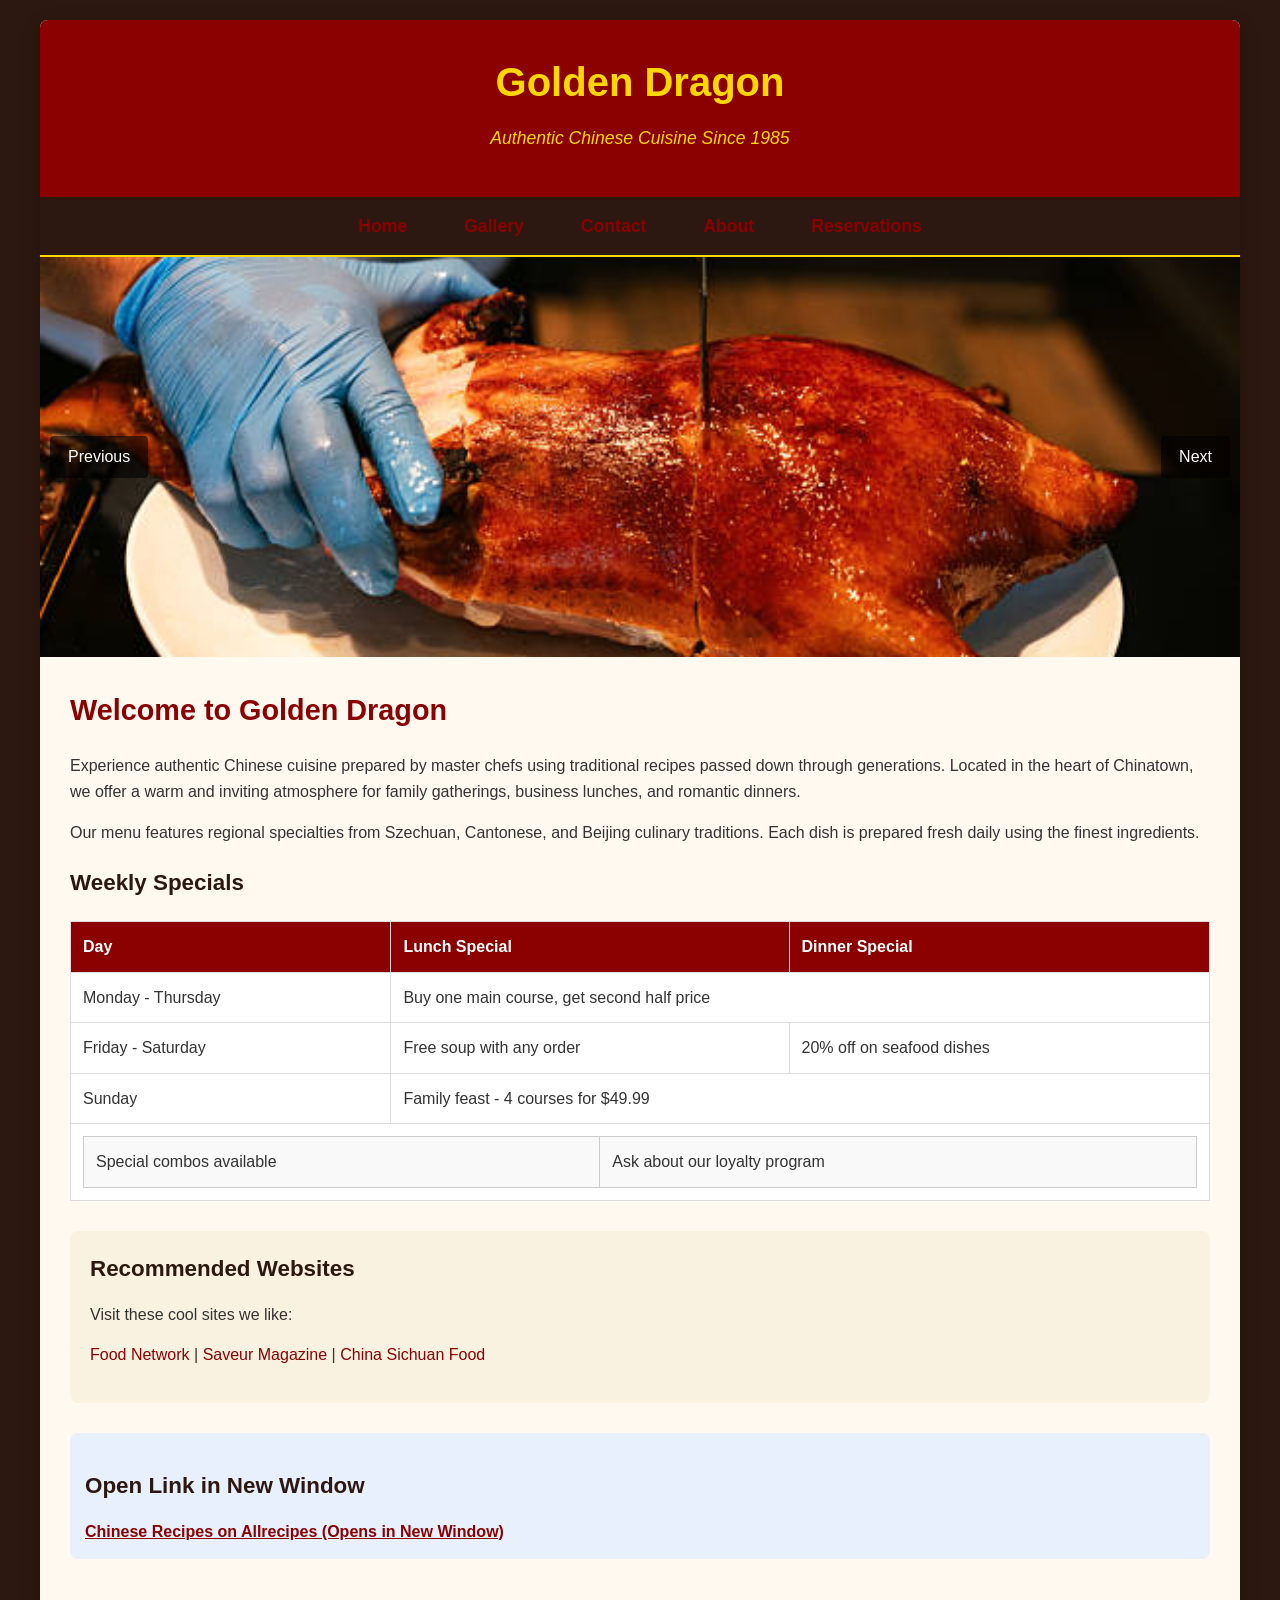
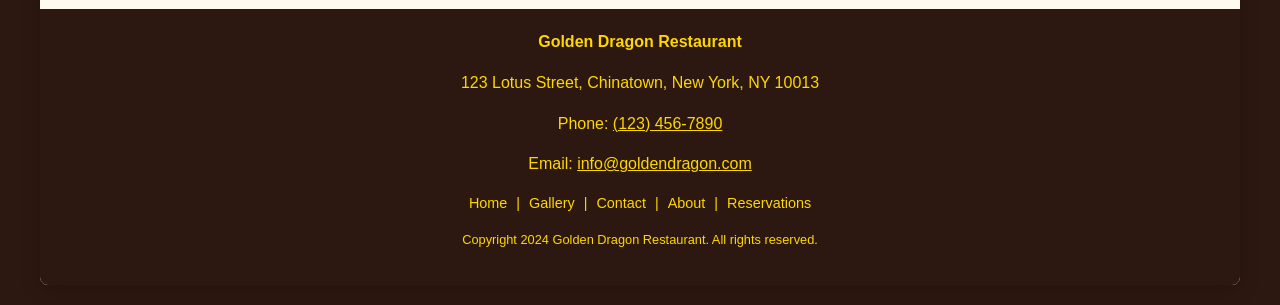
<file: index.html>
<!DOCTYPE html>
<html lang="en">
<head>
    <meta charset="UTF-8">
    <meta name="viewport" content="width=device-width, initial-scale=1.0">
    <title>Golden Dragon Chinese Restaurant - Home</title>
    <link rel="stylesheet" href="style.css">
</head>
<body>
    <div class="container">
        <header>
            <div class="logo">
                <h1>Golden Dragon</h1>
                <p>Authentic Chinese Cuisine Since 1985</p>
            </div>
        </header>

        <nav class="main-nav">
            <ul>
                <li><a href="index.html">Home</a></li>
                <li><a href="gallery.html">Gallery</a></li>
                <li><a href="contact.html">Contact</a></li>
                <li><a href="about.html">About</a></li>
                <li><a href="reservations.html">Reservations</a></li>
            </ul>
        </nav>

        <div class="slider-container">
            <div class="slider">
                <div class="slide">
                    <img src="peckingduck.jpg" alt="Peking Duck">
                </div>
                <div class="slide">
                    <img src="dimsum.png" alt="Dim Sum">
                </div>
                <div class="slide">
                    <img src="hotpot.png" alt="Hot Pot">
                </div>
            </div>
            <button class="slider-btn prev" onclick="changeSlide(-1)">Previous</button>
            <button class="slider-btn next" onclick="changeSlide(1)">Next</button>
        </div>

        <main>
            <h2>Welcome to Golden Dragon</h2>
            <p>Experience authentic Chinese cuisine prepared by master chefs using traditional recipes passed down through generations. Located in the heart of Chinatown, we offer a warm and inviting atmosphere for family gatherings, business lunches, and romantic dinners.</p>
            
            <p>Our menu features regional specialties from Szechuan, Cantonese, and Beijing culinary traditions. Each dish is prepared fresh daily using the finest ingredients.</p>

            <h3>Weekly Specials</h3>
            <table class="specials-table">
                <tr>
                    <th>Day</th>
                    <th>Lunch Special</th>
                    <th>Dinner Special</th>
                </tr>
                <tr>
                    <td>Monday - Thursday</td>
                    <td colspan="2">Buy one main course, get second half price</td>
                </tr>
                <tr>
                    <td>Friday - Saturday</td>
                    <td>Free soup with any order</td>
                    <td>20% off on seafood dishes</td>
                </tr>
                <tr>
                    <td>Sunday</td>
                    <td colspan="2">Family feast - 4 courses for $49.99</td>
                </tr>
                <tr>
                    <td colspan="3">
                        <table class="nested-table">
                            <tr>
                                <td>Special combos available</td>
                                <td>Ask about our loyalty program</td>
                            </tr>
                        </table>
                    </td>
                </tr>
            </table>

            <div class="external-links-section">
                <h3>Recommended Websites</h3>
                <p>Visit these cool sites we like:</p>
                <p>
                    <a href="https://www.foodnetwork.com" target="_blank">Food Network</a> | 
                    <a href="https://www.saveur.com/chinese-recipes" target="_blank">Saveur Magazine</a> | 
                    <a href="https://www.chinasichuanfood.com" target="_blank">China Sichuan Food</a>
                </p>
            </div>

            <div class="blank-target-example">
                <h3>Open Link in New Window</h3>
                <a href="https://www.allrecipes.com/recipes/695/world-cuisine/asian/chinese/" target="_blank">Chinese Recipes on Allrecipes (Opens in New Window)</a>
            </div>
        </main>

        <footer>
            <div class="footer-content">
                <p><strong>Golden Dragon Restaurant</strong></p>
                <p>123 Lotus Street, Chinatown, New York, NY 10013</p>
                <p>Phone: <a href="tel:+1234567890">(123) 456-7890</a></p>
                <p>Email: <a href="mailto:info@goldendragon.com">info@goldendragon.com</a></p>
            </div>
            <div class="text-only-nav">
                <a href="index.html">Home</a> | 
                <a href="gallery.html">Gallery</a> | 
                <a href="contact.html">Contact</a> | 
                <a href="about.html">About</a> | 
                <a href="reservations.html">Reservations</a>
            </div>
            <div class="copyright">
                <p>Copyright 2024 Golden Dragon Restaurant. All rights reserved.</p>
            </div>
        </footer>
    </div>

    <script src="slider.js"></script>
</body>
</html>
</file>
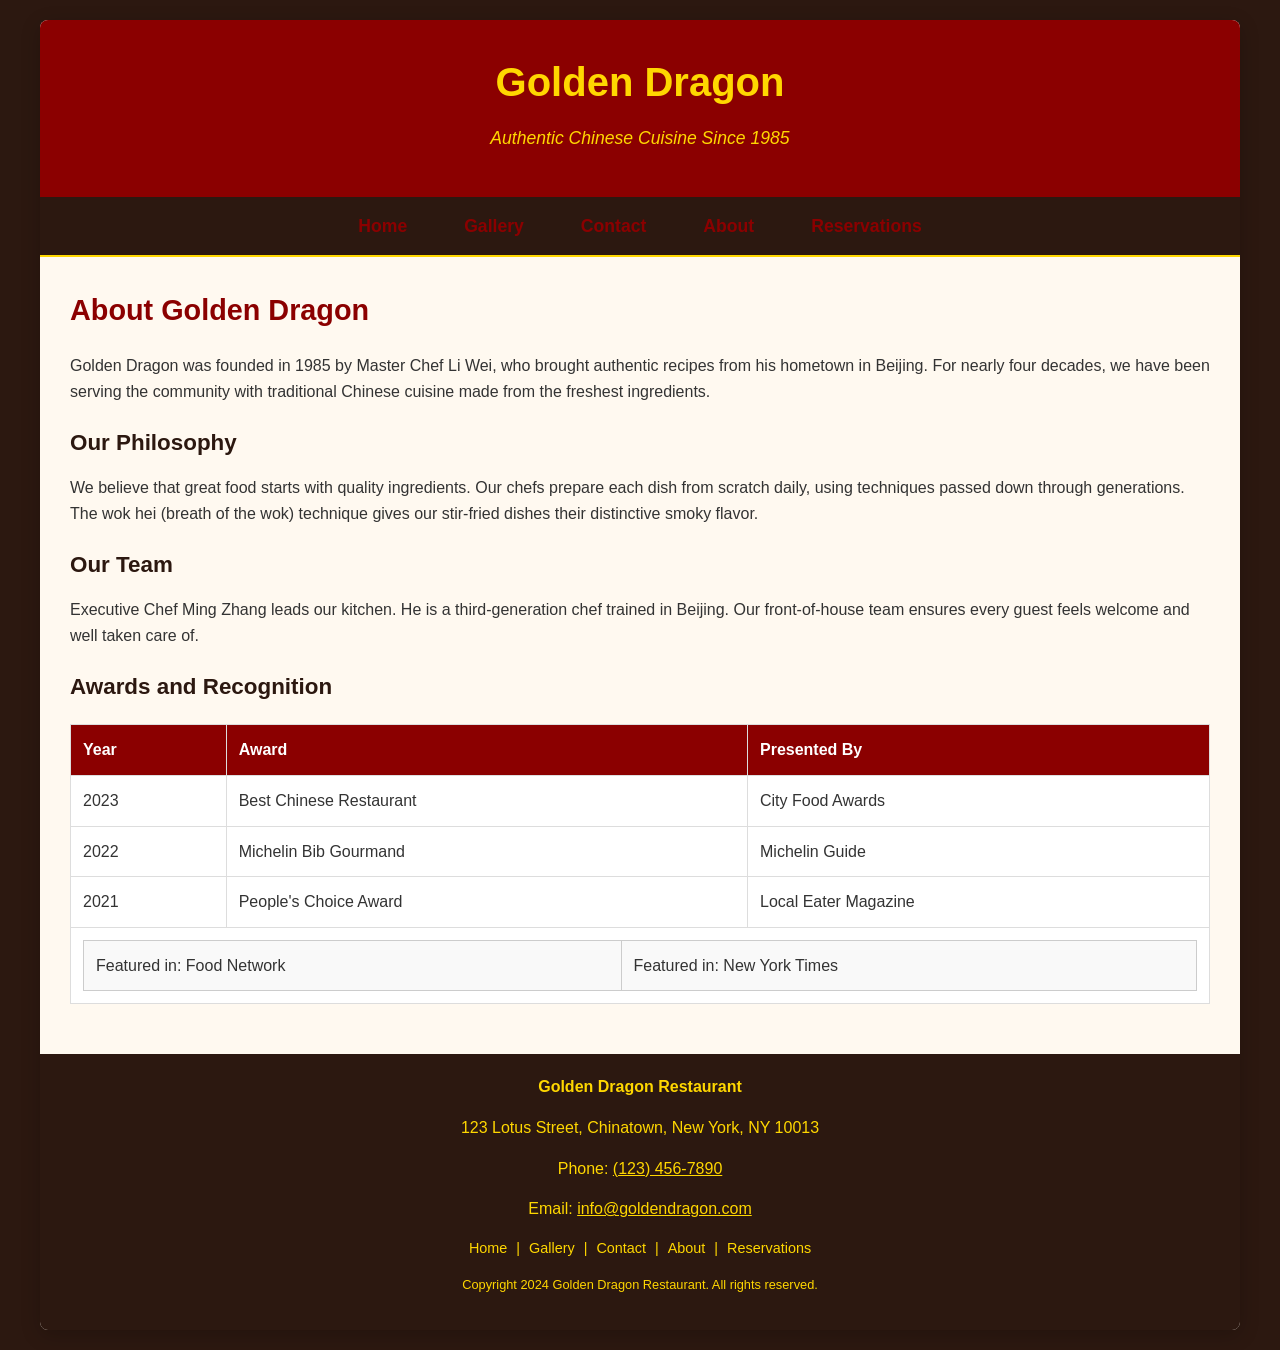
<file: about.html>
<!DOCTYPE html>
<html lang="en">
<head>
    <meta charset="UTF-8">
    <meta name="viewport" content="width=device-width, initial-scale=1.0">
    <title>Golden Dragon Chinese Restaurant - About Us</title>
    <link rel="stylesheet" href="style.css">
</head>
<body>
    <div class="container">
        <header>
            <div class="logo">
                <h1>Golden Dragon</h1>
                <p>Authentic Chinese Cuisine Since 1985</p>
            </div>
        </header>

        <nav class="main-nav">
            <ul>
                <li><a href="index.html">Home</a></li>
                <li><a href="gallery.html">Gallery</a></li>
                <li><a href="contact.html">Contact</a></li>
                <li><a href="about.html">About</a></li>
                <li><a href="reservations.html">Reservations</a></li>
            </ul>
        </nav>

        <main>
            <h2>About Golden Dragon</h2>
            
            <div class="about-content">
                <p>Golden Dragon was founded in 1985 by Master Chef Li Wei, who brought authentic recipes from his hometown in Beijing. For nearly four decades, we have been serving the community with traditional Chinese cuisine made from the freshest ingredients.</p>
                
                <h3>Our Philosophy</h3>
                <p>We believe that great food starts with quality ingredients. Our chefs prepare each dish from scratch daily, using techniques passed down through generations. The wok hei (breath of the wok) technique gives our stir-fried dishes their distinctive smoky flavor.</p>
                
                <h3>Our Team</h3>
                <p>Executive Chef Ming Zhang leads our kitchen. He is a third-generation chef trained in Beijing. Our front-of-house team ensures every guest feels welcome and well taken care of.</p>
            </div>

            <div class="awards-section">
                <h3>Awards and Recognition</h3>
                <table class="awards-table">
                    <tr>
                        <th>Year</th>
                        <th>Award</th>
                        <th>Presented By</th>
                    </tr>
                    <tr>
                        <td>2023</td>
                        <td>Best Chinese Restaurant</td>
                        <td>City Food Awards</td>
                    </tr>
                    <tr>
                        <td>2022</td>
                        <td>Michelin Bib Gourmand</td>
                        <td>Michelin Guide</td>
                    </tr>
                    <tr>
                        <td>2021</td>
                        <td>People's Choice Award</td>
                        <td>Local Eater Magazine</td>
                    </tr>
                    <tr>
                        <td colspan="3">
                            <table class="nested-table">
                                <tr>
                                    <td>Featured in: Food Network</td>
                                    <td>Featured in: New York Times</td>
                                </tr>
                            </table>
                        </td>
                    </tr>
                </table>
            </div>
        </main>

        <footer>
            <div class="footer-content">
                <p><strong>Golden Dragon Restaurant</strong></p>
                <p>123 Lotus Street, Chinatown, New York, NY 10013</p>
                <p>Phone: <a href="tel:+1234567890">(123) 456-7890</a></p>
                <p>Email: <a href="mailto:info@goldendragon.com">info@goldendragon.com</a></p>
            </div>
            <div class="text-only-nav">
                <a href="index.html">Home</a> | 
                <a href="gallery.html">Gallery</a> | 
                <a href="contact.html">Contact</a> | 
                <a href="about.html">About</a> | 
                <a href="reservations.html">Reservations</a>
            </div>
            <div class="copyright">
                <p>Copyright 2024 Golden Dragon Restaurant. All rights reserved.</p>
            </div>
        </footer>
    </div>
</body>
</html>
</file>
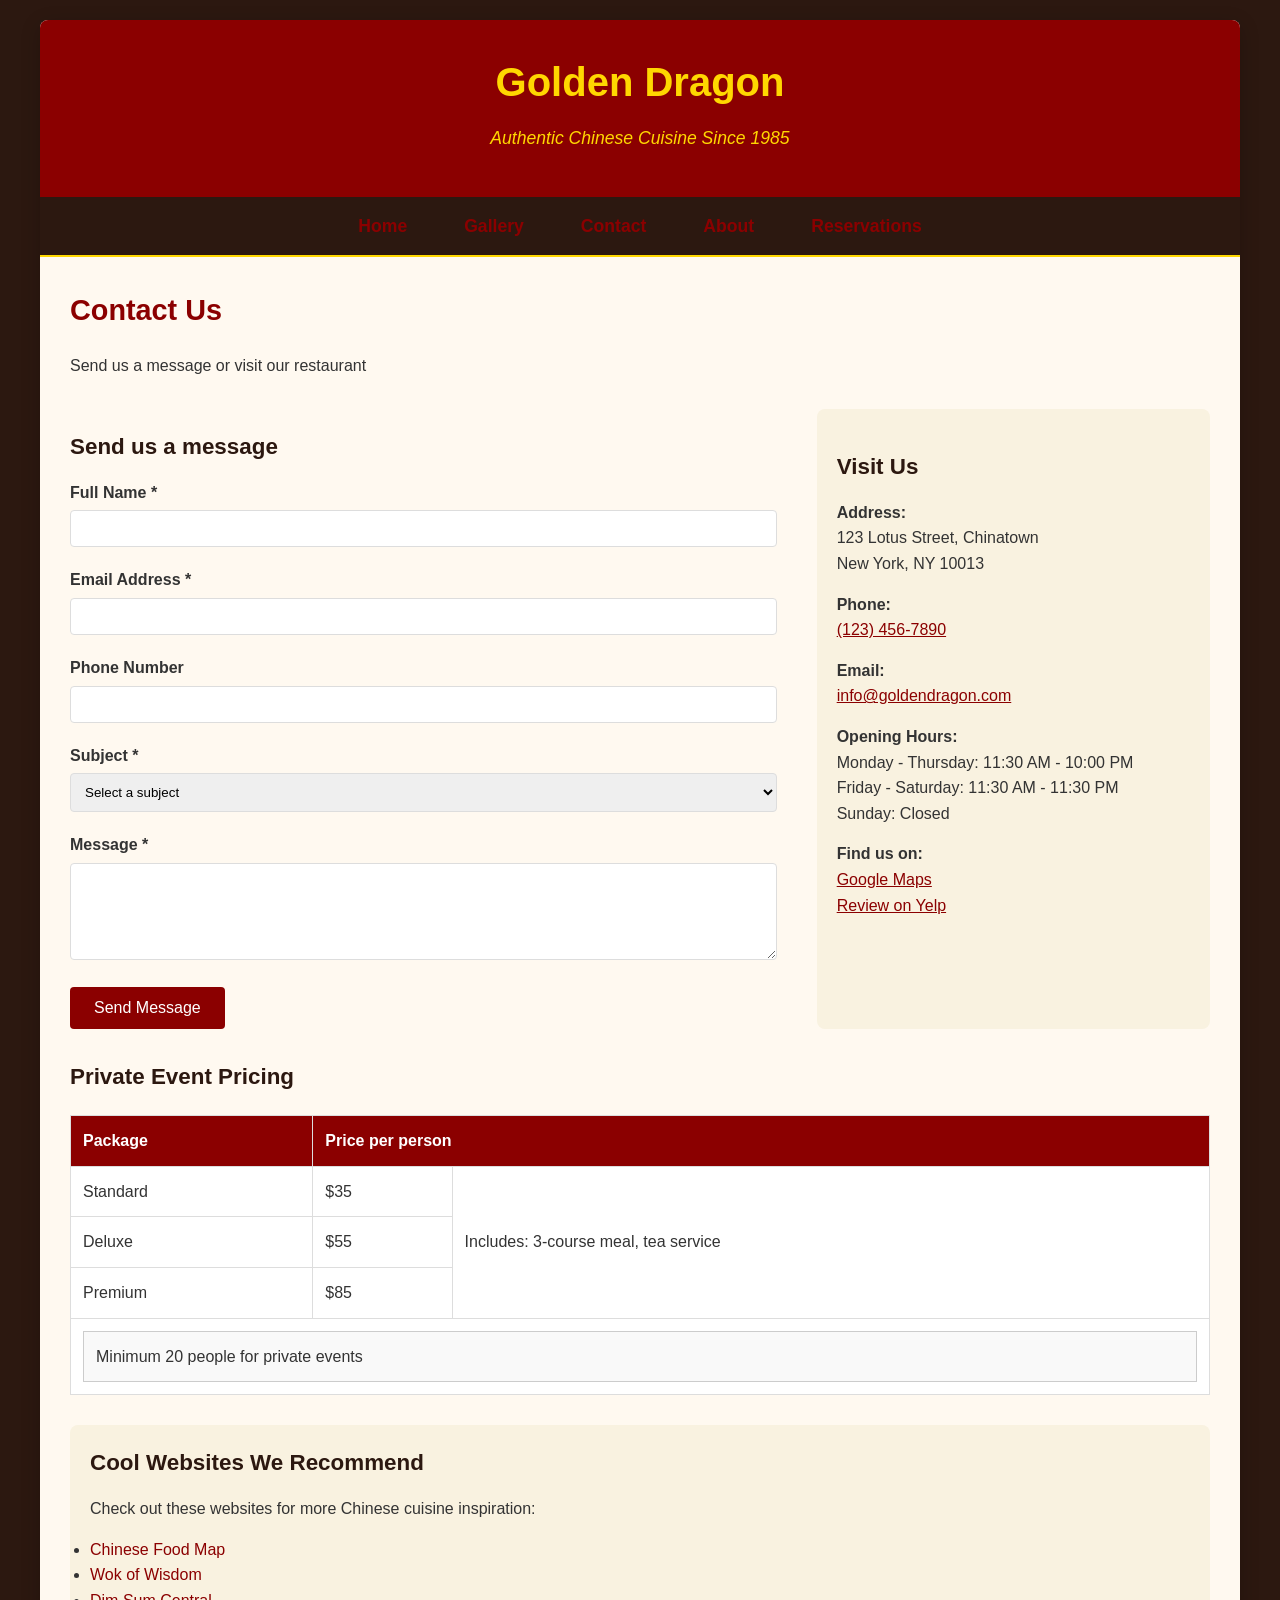
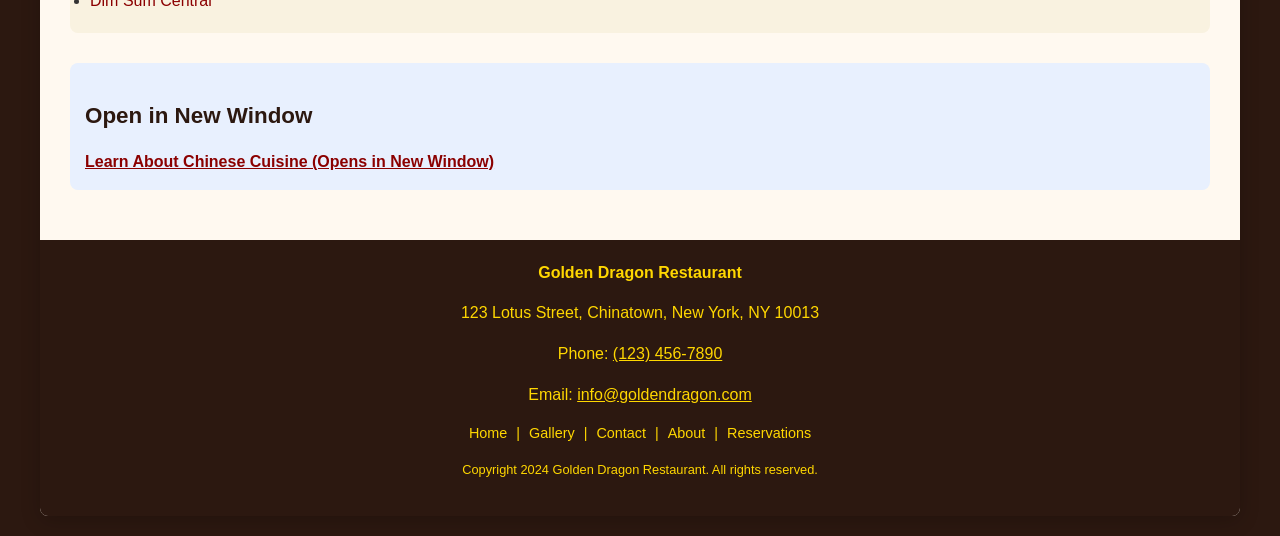
<file: contact.html>
<!DOCTYPE html>
<html lang="en">
<head>
    <meta charset="UTF-8">
    <meta name="viewport" content="width=device-width, initial-scale=1.0">
    <title>Golden Dragon Chinese Restaurant - Contact Us</title>
    <link rel="stylesheet" href="style.css">
</head>
<body>
    <div class="container">
        <header>
            <div class="logo">
                <h1>Golden Dragon</h1>
                <p>Authentic Chinese Cuisine Since 1985</p>
            </div>
        </header>

        <nav class="main-nav">
            <ul>
                <li><a href="index.html">Home</a></li>
                <li><a href="gallery.html">Gallery</a></li>
                <li><a href="contact.html">Contact</a></li>
                <li><a href="about.html">About</a></li>
                <li><a href="reservations.html">Reservations</a></li>
            </ul>
        </nav>

        <main>
            <h2>Contact Us</h2>
            <p>Send us a message or visit our restaurant</p>

            <div class="contact-wrapper">
                <div class="contact-form">
                    <h3>Send us a message</h3>
                    <form id="contactForm" onsubmit="return validateForm()">
                        <div class="form-group">
                            <label for="name">Full Name *</label>
                            <input type="text" id="name" name="name">
                            <div class="error-message" id="nameError"></div>
                        </div>

                        <div class="form-group">
                            <label for="email">Email Address *</label>
                            <input type="email" id="email" name="email">
                            <div class="error-message" id="emailError"></div>
                        </div>

                        <div class="form-group">
                            <label for="phone">Phone Number</label>
                            <input type="tel" id="phone" name="phone">
                        </div>

                        <div class="form-group">
                            <label for="subject">Subject *</label>
                            <select id="subject" name="subject">
                                <option value="">Select a subject</option>
                                <option value="reservation">Table Reservation</option>
                                <option value="catering">Catering Inquiry</option>
                                <option value="feedback">Feedback</option>
                                <option value="complaint">Complaint</option>
                            </select>
                            <div class="error-message" id="subjectError"></div>
                        </div>

                        <div class="form-group">
                            <label for="message">Message *</label>
                            <textarea id="message" name="message" rows="5"></textarea>
                            <div class="error-message" id="messageError"></div>
                        </div>

                        <button type="submit" class="submit-btn">Send Message</button>
                    </form>
                </div>

                <div class="contact-info">
                    <h3>Visit Us</h3>
                    <p><strong>Address:</strong><br>
                    123 Lotus Street, Chinatown<br>
                    New York, NY 10013</p>

                    <p><strong>Phone:</strong><br>
                    <a href="tel:+1234567890">(123) 456-7890</a></p>

                    <p><strong>Email:</strong><br>
                    <a href="mailto:info@goldendragon.com">info@goldendragon.com</a></p>

                    <p><strong>Opening Hours:</strong><br>
                    Monday - Thursday: 11:30 AM - 10:00 PM<br>
                    Friday - Saturday: 11:30 AM - 11:30 PM<br>
                    Sunday: Closed</p>

                    <div class="external-links">
                        <h4>Find us on:</h4>
                        <a href="https://google.com/maps" target="_blank">Google Maps</a><br>
                        <a href="https://yelp.com" target="_blank">Review on Yelp</a>
                    </div>
                </div>
            </div>

            <div class="pricing-table">
                <h3>Private Event Pricing</h3>
                <table>
                    <tr>
                        <th>Package</th>
                        <th colspan="2">Price per person</th>
                    </tr>
                    <tr>
                        <td>Standard</td>
                        <td>$35</td>
                        <td rowspan="3">Includes: 3-course meal, tea service</td>
                    </tr>
                    <tr>
                        <td>Deluxe</td>
                        <td>$55</td>
                    </tr>
                    <tr>
                        <td>Premium</td>
                        <td>$85</td>
                    </tr>
                    <tr>
                        <td colspan="3">
                            <table class="nested-table">
                                <tr>
                                    <td>Minimum 20 people for private events</td>
                                </tr>
                            </table>
                        </td>
                    </tr>
                </table>
            </div>

            <div class="external-links-section">
                <h3>Cool Websites We Recommend</h3>
                <p>Check out these websites for more Chinese cuisine inspiration:</p>
                <ul>
                    <li><a href="https://www.chinesefoodmap.com" target="_blank">Chinese Food Map</a></li>
                    <li><a href="https://www.wokofwisdom.com" target="_blank">Wok of Wisdom</a></li>
                    <li><a href="https://www.dimsumcentral.com" target="_blank">Dim Sum Central</a></li>
                </ul>
            </div>

            <div class="blank-target-example">
                <h3>Open in New Window</h3>
                <a href="https://www.wikipedia.org/wiki/Chinese_cuisine" target="_blank">Learn About Chinese Cuisine (Opens in New Window)</a>
            </div>
        </main>

        <footer>
            <div class="footer-content">
                <p><strong>Golden Dragon Restaurant</strong></p>
                <p>123 Lotus Street, Chinatown, New York, NY 10013</p>
                <p>Phone: <a href="tel:+1234567890">(123) 456-7890</a></p>
                <p>Email: <a href="mailto:info@goldendragon.com">info@goldendragon.com</a></p>
            </div>
            <div class="text-only-nav">
                <a href="index.html">Home</a> | 
                <a href="gallery.html">Gallery</a> | 
                <a href="contact.html">Contact</a> | 
                <a href="about.html">About</a> | 
                <a href="reservations.html">Reservations</a>
            </div>
            <div class="copyright">
                <p>Copyright 2024 Golden Dragon Restaurant. All rights reserved.</p>
            </div>
        </footer>
    </div>

    <script src="validate.js"></script>
</body>
</html>
</file>
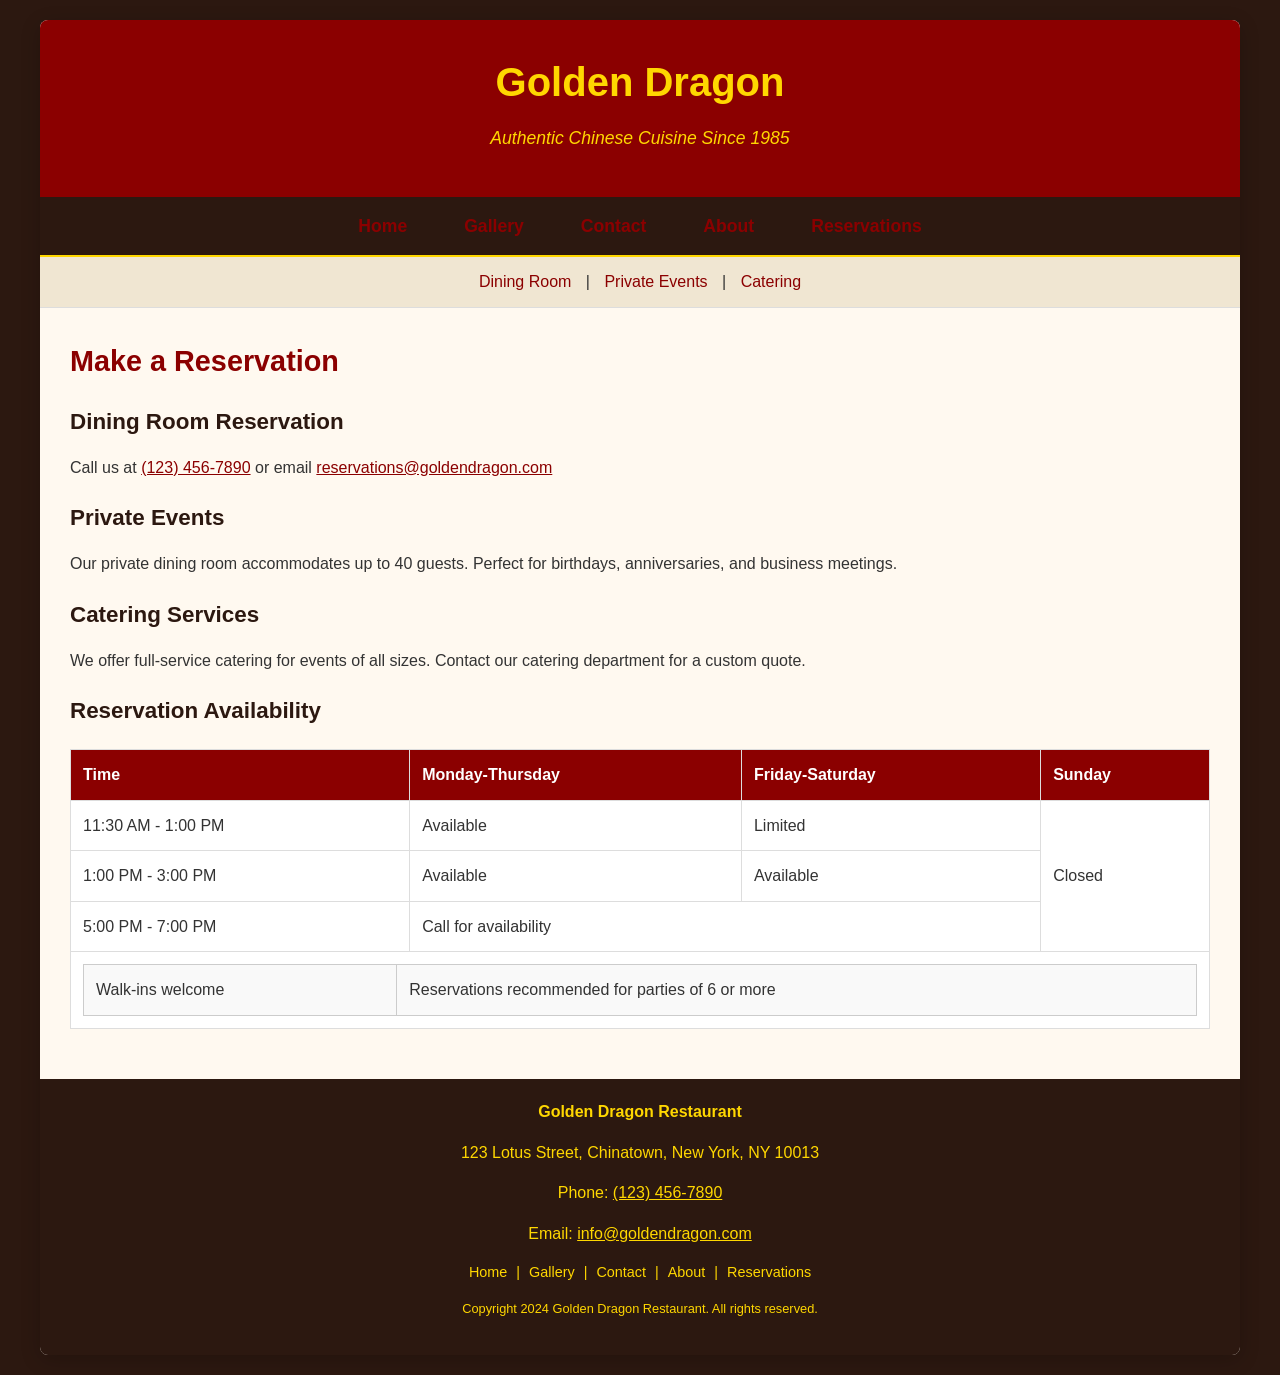
<file: reservations.html>
<!DOCTYPE html>
<html lang="en">
<head>
    <meta charset="UTF-8">
    <meta name="viewport" content="width=device-width, initial-scale=1.0">
    <title>Golden Dragon Chinese Restaurant - Reservations</title>
    <link rel="stylesheet" href="style.css">
</head>
<body>
    <div class="container">
        <header>
            <div class="logo">
                <h1>Golden Dragon</h1>
                <p>Authentic Chinese Cuisine Since 1985</p>
            </div>
        </header>

        <nav class="main-nav">
            <ul>
                <li><a href="index.html">Home</a></li>
                <li><a href="gallery.html">Gallery</a></li>
                <li><a href="contact.html">Contact</a></li>
                <li><a href="about.html">About</a></li>
                <li><a href="reservations.html">Reservations</a></li>
            </ul>
        </nav>

        <div class="local-nav">
            <a href="#dining">Dining Room</a> | 
            <a href="#private">Private Events</a> | 
            <a href="#catering">Catering</a>
        </div>

        <main>
            <h2>Make a Reservation</h2>
            
            <section id="dining">
                <h3>Dining Room Reservation</h3>
                <p>Call us at <a href="tel:+1234567890">(123) 456-7890</a> or email <a href="mailto:reservations@goldendragon.com">reservations@goldendragon.com</a></p>
            </section>

            <section id="private">
                <h3>Private Events</h3>
                <p>Our private dining room accommodates up to 40 guests. Perfect for birthdays, anniversaries, and business meetings.</p>
            </section>

            <section id="catering">
                <h3>Catering Services</h3>
                <p>We offer full-service catering for events of all sizes. Contact our catering department for a custom quote.</p>
            </section>

            <h3>Reservation Availability</h3>
            <table class="availability-table">
                <tr>
                    <th>Time</th>
                    <th>Monday-Thursday</th>
                    <th>Friday-Saturday</th>
                    <th>Sunday</th>
                </tr>
                <tr>
                    <td>11:30 AM - 1:00 PM</td>
                    <td>Available</td>
                    <td>Limited</td>
                    <td rowspan="3">Closed</td>
                </tr>
                <tr>
                    <td>1:00 PM - 3:00 PM</td>
                    <td>Available</td>
                    <td>Available</td>
                </tr>
                <tr>
                    <td>5:00 PM - 7:00 PM</td>
                    <td colspan="2">Call for availability</td>
                </tr>
                <tr>
                    <td colspan="4">
                        <table class="nested-table">
                            <tr>
                                <td>Walk-ins welcome</td>
                                <td>Reservations recommended for parties of 6 or more</td>
                            </tr>
                        </table>
                    </td>
                </tr>
            </table>
        </main>

        <footer>
            <div class="footer-content">
                <p><strong>Golden Dragon Restaurant</strong></p>
                <p>123 Lotus Street, Chinatown, New York, NY 10013</p>
                <p>Phone: <a href="tel:+1234567890">(123) 456-7890</a></p>
                <p>Email: <a href="mailto:info@goldendragon.com">info@goldendragon.com</a></p>
            </div>
            <div class="text-only-nav">
                <a href="index.html">Home</a> | 
                <a href="gallery.html">Gallery</a> | 
                <a href="contact.html">Contact</a> | 
                <a href="about.html">About</a> | 
                <a href="reservations.html">Reservations</a>
            </div>
            <div class="copyright">
                <p>Copyright 2024 Golden Dragon Restaurant. All rights reserved.</p>
            </div>
        </footer>
    </div>
</body>
</html>
</file>
<file: style.css>
* {
    margin: 0;
    padding: 0;
    box-sizing: border-box;
}

body {
    font-family: 'Segoe UI', Tahoma, Geneva, Verdana, sans-serif;
    background-color: #2c1810;
    color: #333;
    line-height: 1.6;
}

.container {
    max-width: 1200px;
    margin: 20px auto;
    background-color: #fff9f0;
    border-radius: 8px;
    overflow: hidden;
    box-shadow: 0 5px 20px rgba(0,0,0,0.2);
}

header {
    background-color: #8B0000;
    color: #FFD700;
    padding: 30px;
    text-align: center;
}

.logo h1 {
    font-size: 2.5em;
    margin-bottom: 10px;
}

.logo p {
    font-size: 1.1em;
    font-style: italic;
}

.main-nav {
    background-color: #2c1810;
    padding: 15px 0;
    border-bottom: 2px solid #FFD700;
}

.main-nav ul {
    list-style: none;
    display: flex;
    justify-content: center;
    gap: 25px;
}

.main-nav a {
    color: #FFD700;
    text-decoration: none;
    font-size: 1.1em;
    font-weight: bold;
    padding: 8px 16px;
    transition: all 0.3s;
}

.main-nav a:hover {
    background-color: #FFD700;
    color: #2c1810;
    border-radius: 4px;
}

a:link {
    color: #8B0000;
}

a:visited {
    color: #6B4E3A;
}

a:hover {
    color: #FFD700;
}

a:active {
    color: #FF6347;
}

.slider-container {
    max-width: 1200px;
    height: 400px;
    margin: 0 auto;
    overflow: hidden;
    position: relative;
}

.slider {
    display: flex;
    transition: transform 0.5s ease;
}

.slide {
    min-width: 100%;
    flex-shrink: 0;
}

.slide img {
    width: 100%;
    height: 400px;
    object-fit: cover;
    display: block;
}

.slider-btn {
    position: absolute;
    top: 50%;
    transform: translateY(-50%);
    background-color: rgba(0, 0, 0, 0.6);
    color: white;
    border: none;
    padding: 12px 18px;
    cursor: pointer;
    font-size: 16px;
    border-radius: 4px;
    z-index: 10;
}

.slider-btn:hover {
    background-color: rgba(0, 0, 0, 0.9);
}

.prev {
    left: 10px;
}

.next {
    right: 10px;
}

main {
    padding: 30px;
}

h2 {
    color: #8B0000;
    margin-bottom: 20px;
    font-size: 1.8em;
}

h3 {
    color: #2c1810;
    margin: 20px 0 15px 0;
    font-size: 1.4em;
}

p {
    margin-bottom: 15px;
    font-size: 1em;
    line-height: 1.6;
}

table {
    width: 100%;
    border-collapse: collapse;
    margin: 20px 0;
    background-color: white;
}

th, td {
    border: 1px solid #ddd;
    padding: 12px;
    text-align: left;
}

th {
    background-color: #8B0000;
    color: white;
}

.nested-table {
    width: 100%;
    margin: 0;
}

.nested-table td {
    background-color: #f9f9f9;
    border: 1px solid #ccc;
}

.contact-wrapper {
    display: flex;
    gap: 40px;
    margin: 30px 0;
}

.contact-form {
    flex: 2;
}

.contact-info {
    flex: 1;
    background-color: #f9f2e0;
    padding: 20px;
    border-radius: 8px;
}

.form-group {
    margin-bottom: 20px;
}

.form-group label {
    display: block;
    margin-bottom: 5px;
    font-weight: bold;
}

.form-group input,
.form-group select,
.form-group textarea {
    width: 100%;
    padding: 10px;
    border: 1px solid #ddd;
    border-radius: 4px;
    font-family: inherit;
}

.error-message {
    color: red;
    font-size: 0.85em;
    margin-top: 5px;
}

.submit-btn {
    background-color: #8B0000;
    color: white;
    padding: 12px 24px;
    border: none;
    border-radius: 4px;
    cursor: pointer;
    font-size: 1em;
}

.submit-btn:hover {
    background-color: #a00000;
}

footer {
    background-color: #2c1810;
    color: #FFD700;
    padding: 20px 30px;
    text-align: center;
}

.footer-content {
    margin-bottom: 15px;
}

.footer-content a {
    color: #FFD700;
}

.text-only-nav {
    margin: 15px 0;
    font-size: 0.9em;
}

.text-only-nav a {
    color: #FFD700;
    text-decoration: none;
    margin: 0 5px;
}

.text-only-nav a:hover {
    text-decoration: underline;
}

.copyright {
    font-size: 0.8em;
    margin-top: 10px;
}

.gallery-grid {
    display: grid;
    grid-template-columns: repeat(auto-fill, minmax(200px, 1fr));
    gap: 20px;
    margin-top: 20px;
}

.gallery-item {
    text-align: center;
}

.gallery-item img {
    width: 100%;
    height: 150px;
    object-fit: cover;
    border-radius: 8px;
    border: 2px solid #ddd;
}

.gallery-item p {
    margin-top: 8px;
    font-size: 0.9em;
}

.external-links-section {
    background-color: #f9f2e0;
    padding: 20px;
    border-radius: 8px;
    margin: 30px 0;
}

.external-links-section h3 {
    margin-top: 0;
}

.external-links-section a {
    color: #8B0000;
    text-decoration: none;
}

.external-links-section a:hover {
    text-decoration: underline;
}

.blank-target-example {
    background-color: #e8f0fe;
    padding: 15px;
    border-radius: 8px;
    margin: 20px 0;
}

.blank-target-example a {
    color: #8B0000;
    font-weight: bold;
}

.local-nav {
    background-color: #f0e6d2;
    padding: 12px;
    text-align: center;
    border-bottom: 1px solid #ddd;
}

.local-nav a {
    margin: 0 10px;
    text-decoration: none;
}

@media (max-width: 768px) {
    .container {
        margin: 0;
        border-radius: 0;
    }
    
    .main-nav ul {
        flex-direction: column;
        text-align: center;
        gap: 10px;
    }
    
    .slider-container {
        height: 250px;
    }
    
    .slide img {
        height: 250px;
    }
    
    .contact-wrapper {
        flex-direction: column;
    }
    
    .gallery-item img {
        height: 120px;
    }
}
</file>
